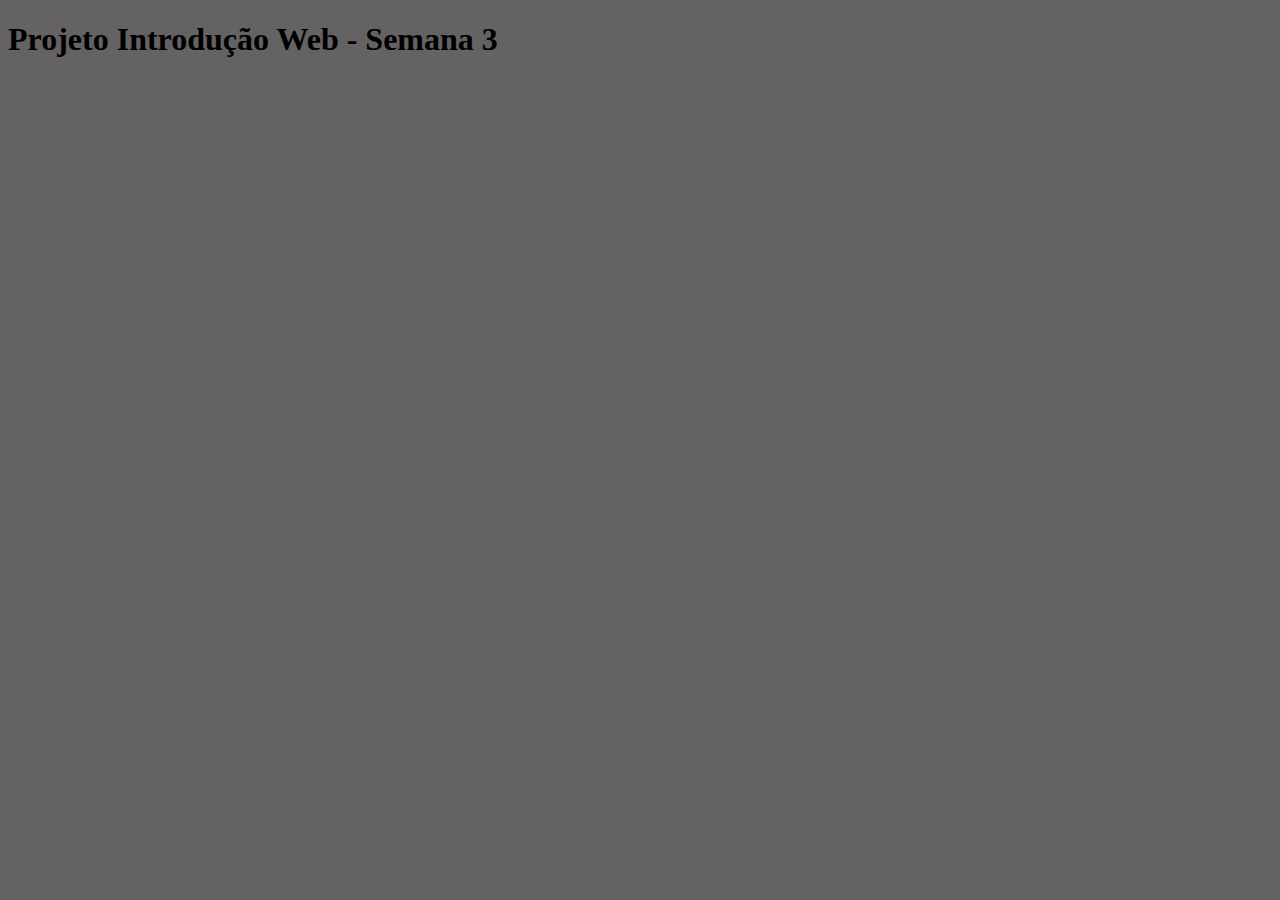
<file: semana-3/index.html>
<!DOCTYPE html>
<html lang="en">
<head>
    <meta charset="UTF-8">
    <meta http-equiv="X-UA-Compatible" content="IE=edge">
    <meta name="viewport" content="width=device-width, initial-scale=1.0">
    <title>Semana 3</title>
    <script src="index.js"></script>
</head>
<body>
    <body style="background-color:rgb(100, 98, 98);">
        <h1>Projeto Introdução Web - Semana 3</h1>
</body>
</html>
</file>
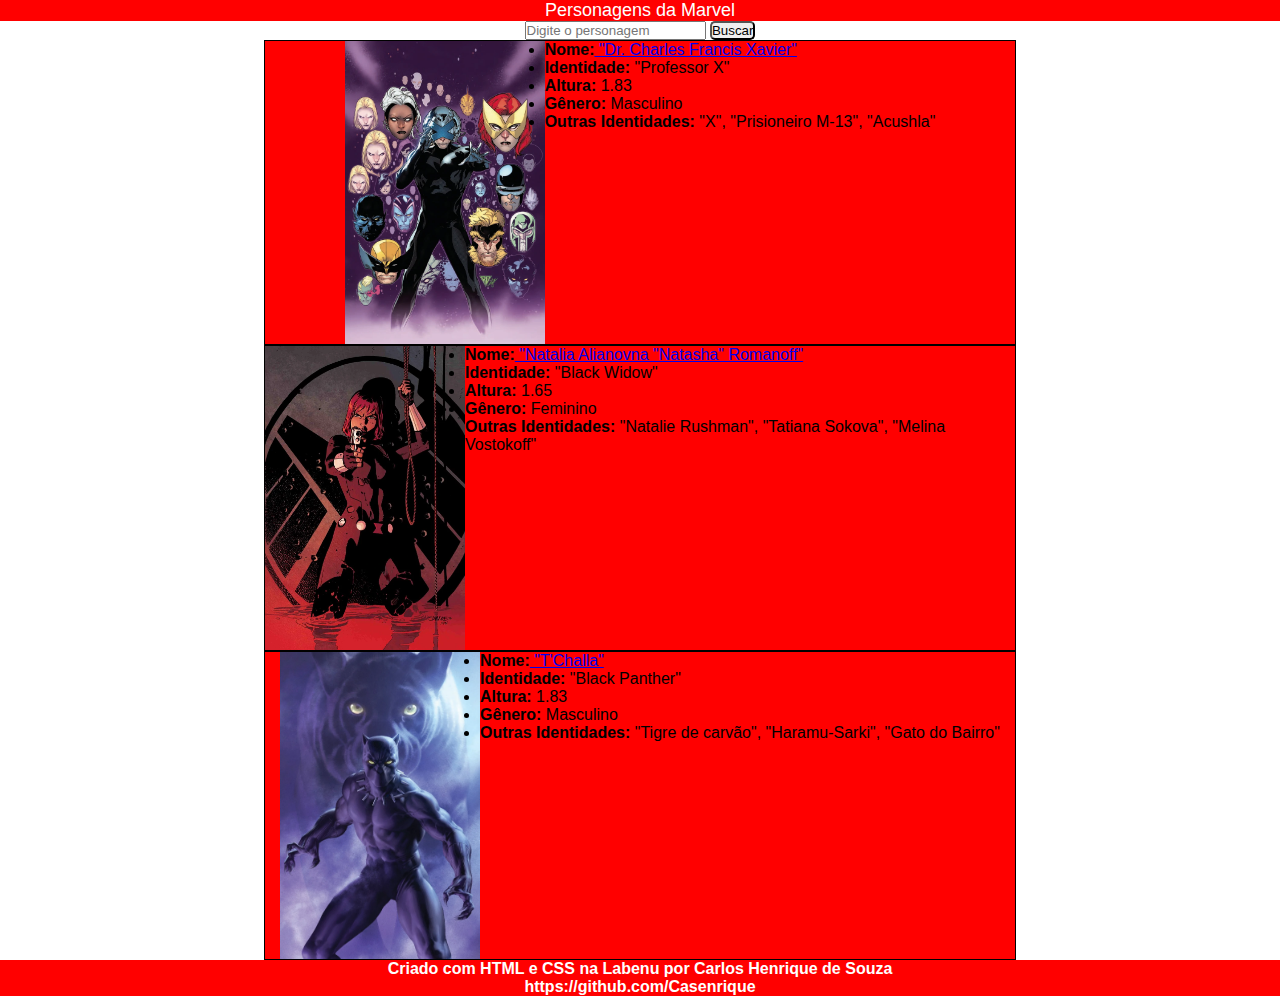
<file: semana-4/index.html>
<!DOCTYPE html>
<html lang="en">
<head>
    <meta charset="UTF-8">
    <meta http-equiv="X-UA-Compatible" content="IE=edge">
    <meta name="viewport" content="width=device-width, initial-scale=1.0">
    <title>Personagens da Marvel</title>
    <script src="index.js"></script>
    <link rel="stylesheet" href="style.css">
</head>
<body>
    <header class="header">
        <p>Personagens da Marvel</P>
    </header>
    <main>
        <div id="busca">
            <label for="personagem"></label>
            <input type="text" name="personagem" id="personagem" placeholder="Digite o personagem">
            <button type="button">Buscar</button>
        </div>
        <div>
            <section class="section-fotos">
                <img width="200px" src="./asset/Professor_X.jpg" alt="Imagem do Professor X">
                <ul>
                    <li><strong>Nome:</strong><a href="https://marvel.fandom.com/pt-br/wiki/Charles_Xavier_(Terra-616)" target="_blank"> "Dr. Charles Francis Xavier"</a></li>
                    <li><strong>Identidade:</strong> "Professor X"</li>
                    <li><strong>Altura:</strong> 1.83</li>
                    <li><strong>Gênero:</strong> Masculino</li>
                    <li><strong>Outras Identidades:</strong> "X", "Prisioneiro M-13", "Acushla"</li>
                </ul>
            </section>
            <section class="section-fotos">
                <img width="200px" src="./asset/Black_Widow.jpg" alt="Imagem do Viúva Negra">
                <ul>
                    <li><strong>Nome:</strong><a href="https://marvel.fandom.com/pt-br/wiki/Natalia_Romanova_(Terra-616)" target="_blank"> "Natalia Alianovna "Natasha" Romanoff"</a></li>
                    <li><strong>Identidade:</strong> "Black Widow"</li>
                    <li><strong>Altura:</strong> 1.65</li>
                    <li><strong>Gênero:</strong> Feminino</li>
                    <li><strong>Outras Identidades:</strong> "Natalie Rushman", "Tatiana Sokova", "Melina Vostokoff"</li>
                </ul>
            </section>
            <section class="section-fotos">
                <img width="200px" src="./asset/Black_Panther.jpg" alt="Imagem do Pantera Negra">
                <ul>
                    <li><strong>Nome:</strong><a href="https://marvel.fandom.com/pt-br/wiki/T%27Challa_(Terra-616)" target="_blank"> "T'Challa"</a></li>
                    <li><strong>Identidade:</strong> "Black Panther"</li>
                    <li><strong>Altura:</strong> 1.83</li>
                    <li><strong>Gênero:</strong> Masculino</li>
                    <li><strong>Outras Identidades:</strong> "Tigre de carvão", "Haramu-Sarki", "Gato do Bairro"</li>
                </ul>
            </section>
        </div>
    </main>
    <footer>
        <p><strong>Criado com HTML e CSS na Labenu por Carlos Henrique de Souza</strong></p>
        <p><strong>https://github.com/Casenrique</strong></p>
    </footer>
</body>
</html>
</file>
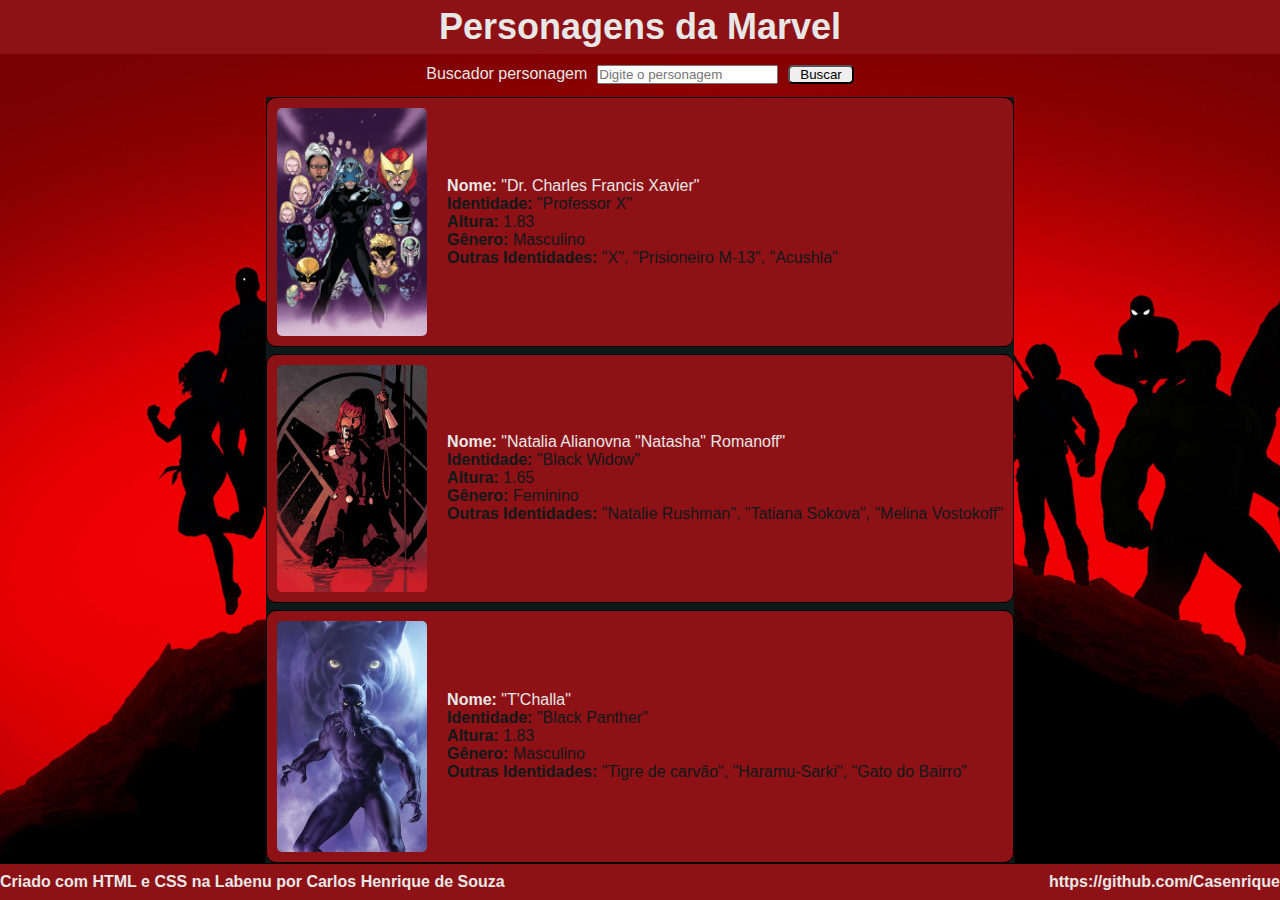
<file: semana-5/Flex/index.html>
<!DOCTYPE html>
<html lang="en">
<head>
    <meta charset="UTF-8">
    <meta http-equiv="X-UA-Compatible" content="IE=edge">
    <meta name="viewport" content="width=device-width, initial-scale=1.0">
    <title>Personagens da Marvel</title>
    <script src="index.js"></script>
    <link rel="stylesheet" href="style.css">
</head>
<body>
    <div class="container">
        <header class="header">
            <h1>Personagens da Marvel</h1>
        </header>
        <main>
            <div id="busca">
                <label for="personagem">Buscador personagem</label>
                <input type="text" name="personagem" id="personagem" placeholder="Digite o personagem">
                <button type="button">Buscar</button>
            </div>
            <div id="principal">
                <div class="section-fotos">
                    <div class="alinhamento">
                        <img  src="./asset/Professor_X.jpg" alt="Imagem do Professor X">
                        <nav>
                            <ul id="alinhar-acima">
                                <li id="cor-lista"><strong>Nome:</strong><a href="https://marvel.fandom.com/pt-br/wiki/Charles_Xavier_(Terra-616)" target="_blank"> "Dr. Charles Francis Xavier"</a></li>
                                <li><strong>Identidade:</strong> "Professor X"</li>
                                <li><strong>Altura:</strong> 1.83</li>
                                <li><strong>Gênero:</strong> Masculino</li>
                                <li><strong>Outras Identidades:</strong> "X", "Prisioneiro M-13", "Acushla"</li>
                            </ul>
                        </nav>
                    </div>
                </div>
                <div class="section-fotos">
                    <div class="alinhamento">
                        <img src="./asset/Black_Widow.jpg" alt="Imagem do Viúva Negra">
                        <nav>
                            <ul>
                                <li id="cor-lista"><strong>Nome:</strong><a href="https://marvel.fandom.com/pt-br/wiki/Natalia_Romanova_(Terra-616)" target="_blank"> "Natalia Alianovna "Natasha" Romanoff"</a></li>
                                <li><strong>Identidade:</strong> "Black Widow"</li>
                                <li><strong>Altura:</strong> 1.65</li>
                                <li><strong>Gênero:</strong> Feminino</li>
                                <li><strong>Outras Identidades:</strong> "Natalie Rushman", "Tatiana Sokova", "Melina Vostokoff"</li>
                            </ul>
                        </nav>
                    </div>
                </div>
                <div class="section-fotos">
                    <div class="alinhamento">
                        <img  src="./asset/Black_Panther.jpg" alt="Imagem do Pantera Negra">
                        <nav>
                            <ul>
                                <li id="cor-lista"><strong>Nome:</strong><a href="https://marvel.fandom.com/pt-br/wiki/T%27Challa_(Terra-616)" target="_blank"> "T'Challa"</a></li>
                                <li><strong>Identidade:</strong> "Black Panther"</li>
                                <li><strong>Altura:</strong> 1.83</li>
                                <li><strong>Gênero:</strong> Masculino</li>
                                <li><strong>Outras Identidades:</strong> "Tigre de carvão", "Haramu-Sarki", "Gato do Bairro"</li>
                            </ul>
                        </nav>
                    </div>
                </div>
            </div>
        </main>
        <footer class="footer">
            <p><strong>Criado com HTML e CSS na Labenu por Carlos Henrique de Souza</strong></p>
            <p><strong><a href="https://github.com/Casenrique" target="_blank">https://github.com/Casenrique</a></strong></p>
        </footer>
    </div>
</body>
</html>
</file>
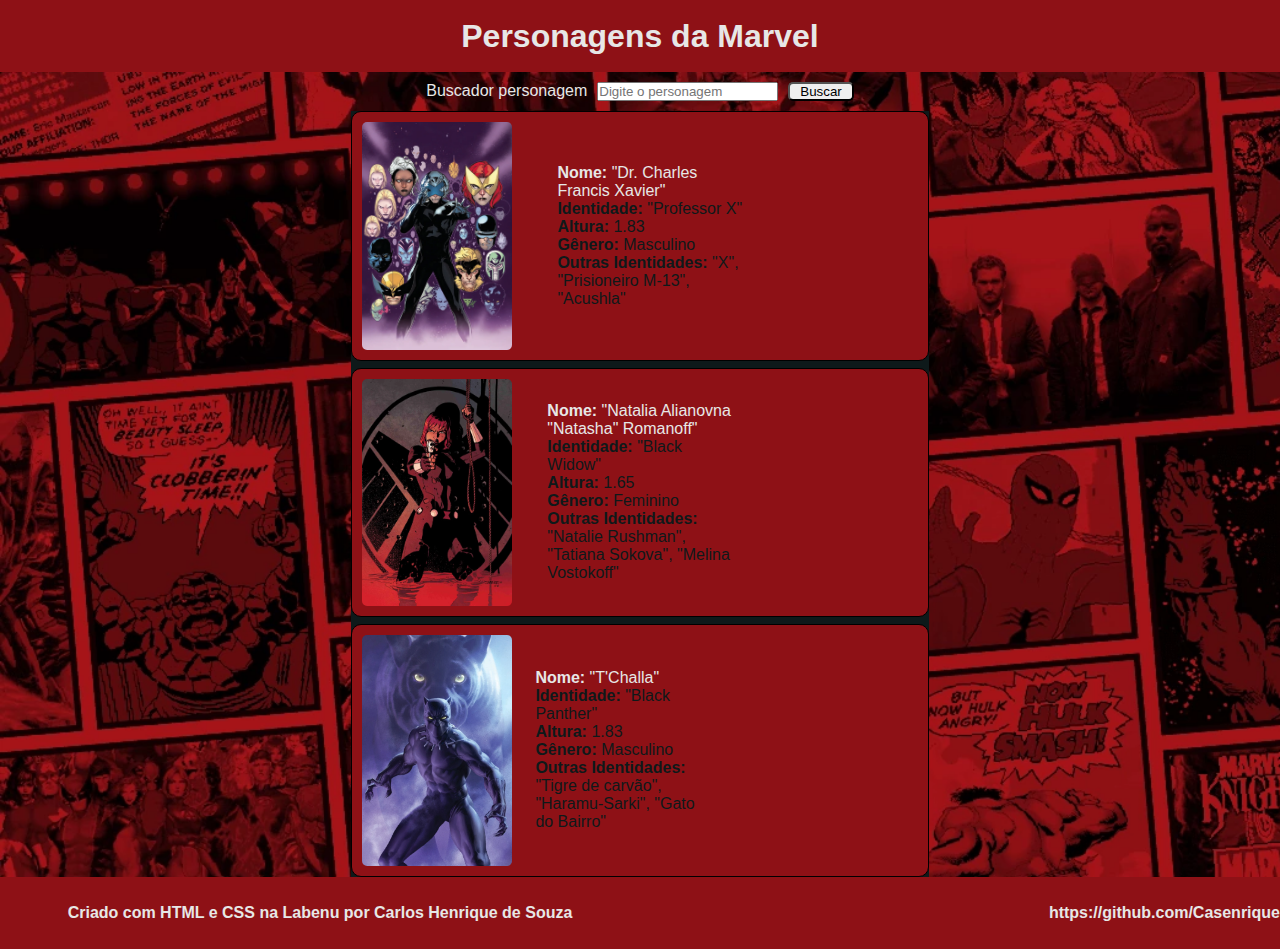
<file: semana-5/Grid/index.html>
<!DOCTYPE html>
<html lang="en">
<head>
    <meta charset="UTF-8">
    <meta http-equiv="X-UA-Compatible" content="IE=edge">
    <meta name="viewport" content="width=device-width, initial-scale=1.0">
    <title>Personagens da Marvel</title>
    <script src="index.js"></script>
    <link rel="stylesheet" href="style.css">
</head>
<body>
    <div class="container">
        <header class="header">
            <p><strong>Personagens da Marvel</strong></p>
        </header>
        <main>
            <div id="busca">
                <label for="personagem">Buscador personagem</label>
                <input type="text" name="personagem" id="personagem" placeholder="Digite o personagem">
                <button type="button">Buscar</button>
            </div>
            <div id="principal">
                <div class="section-fotos">
                    <div class="alinhamento">
                        <img  src="./asset/Professor_X.jpg" alt="Imagem do Professor X">
                        <nav>
                            <ul id="alinhar-acima">
                                <li id="cor-lista"><strong>Nome:</strong><a href="https://marvel.fandom.com/pt-br/wiki/Charles_Xavier_(Terra-616)" target="_blank"> "Dr. Charles Francis Xavier"</a></li>
                                <li><strong>Identidade:</strong> "Professor X"</li>
                                <li><strong>Altura:</strong> 1.83</li>
                                <li><strong>Gênero:</strong> Masculino</li>
                                <li><strong>Outras Identidades:</strong> "X", "Prisioneiro M-13", "Acushla"</li>
                            </ul>
                        </nav>
                    </div>
                </div>
                <div class="section-fotos">
                    <div class="alinhamento">
                        <img src="./asset/Black_Widow.jpg" alt="Imagem do Viúva Negra">
                        <nav>
                            <ul>
                                <li id="cor-lista"><strong>Nome:</strong><a href="https://marvel.fandom.com/pt-br/wiki/Natalia_Romanova_(Terra-616)" target="_blank"> "Natalia Alianovna "Natasha" Romanoff"</a></li>
                                <li><strong>Identidade:</strong> "Black Widow"</li>
                                <li><strong>Altura:</strong> 1.65</li>
                                <li><strong>Gênero:</strong> Feminino</li>
                                <li><strong>Outras Identidades:</strong> "Natalie Rushman", "Tatiana Sokova", "Melina Vostokoff"</li>
                            </ul>
                        </nav>
                    </div>
                </div>
                <div class="section-fotos">
                    <div class="alinhamento">
                        <img  src="./asset/Black_Panther.jpg" alt="Imagem do Pantera Negra">
                        <nav>
                            <ul>
                                <li id="cor-lista"><strong>Nome:</strong><a href="https://marvel.fandom.com/pt-br/wiki/T%27Challa_(Terra-616)" target="_blank"> "T'Challa"</a></li>
                                <li><strong>Identidade:</strong> "Black Panther"</li>
                                <li><strong>Altura:</strong> 1.83</li>
                                <li><strong>Gênero:</strong> Masculino</li>
                                <li><strong>Outras Identidades:</strong> "Tigre de carvão", "Haramu-Sarki", "Gato do Bairro"</li>
                            </ul>
                        </nav>
                    </div>
                </div>
            </div>
        </main>
        <footer class="footer">
            <p><strong>Criado com HTML e CSS na Labenu por Carlos Henrique de Souza</strong></p>
            <p id="alinha-footer"><strong><a href="https://github.com/Casenrique" target="_blank">https://github.com/Casenrique</a></strong></p>
        </footer>
    </div>
</body>
</html>
</file>
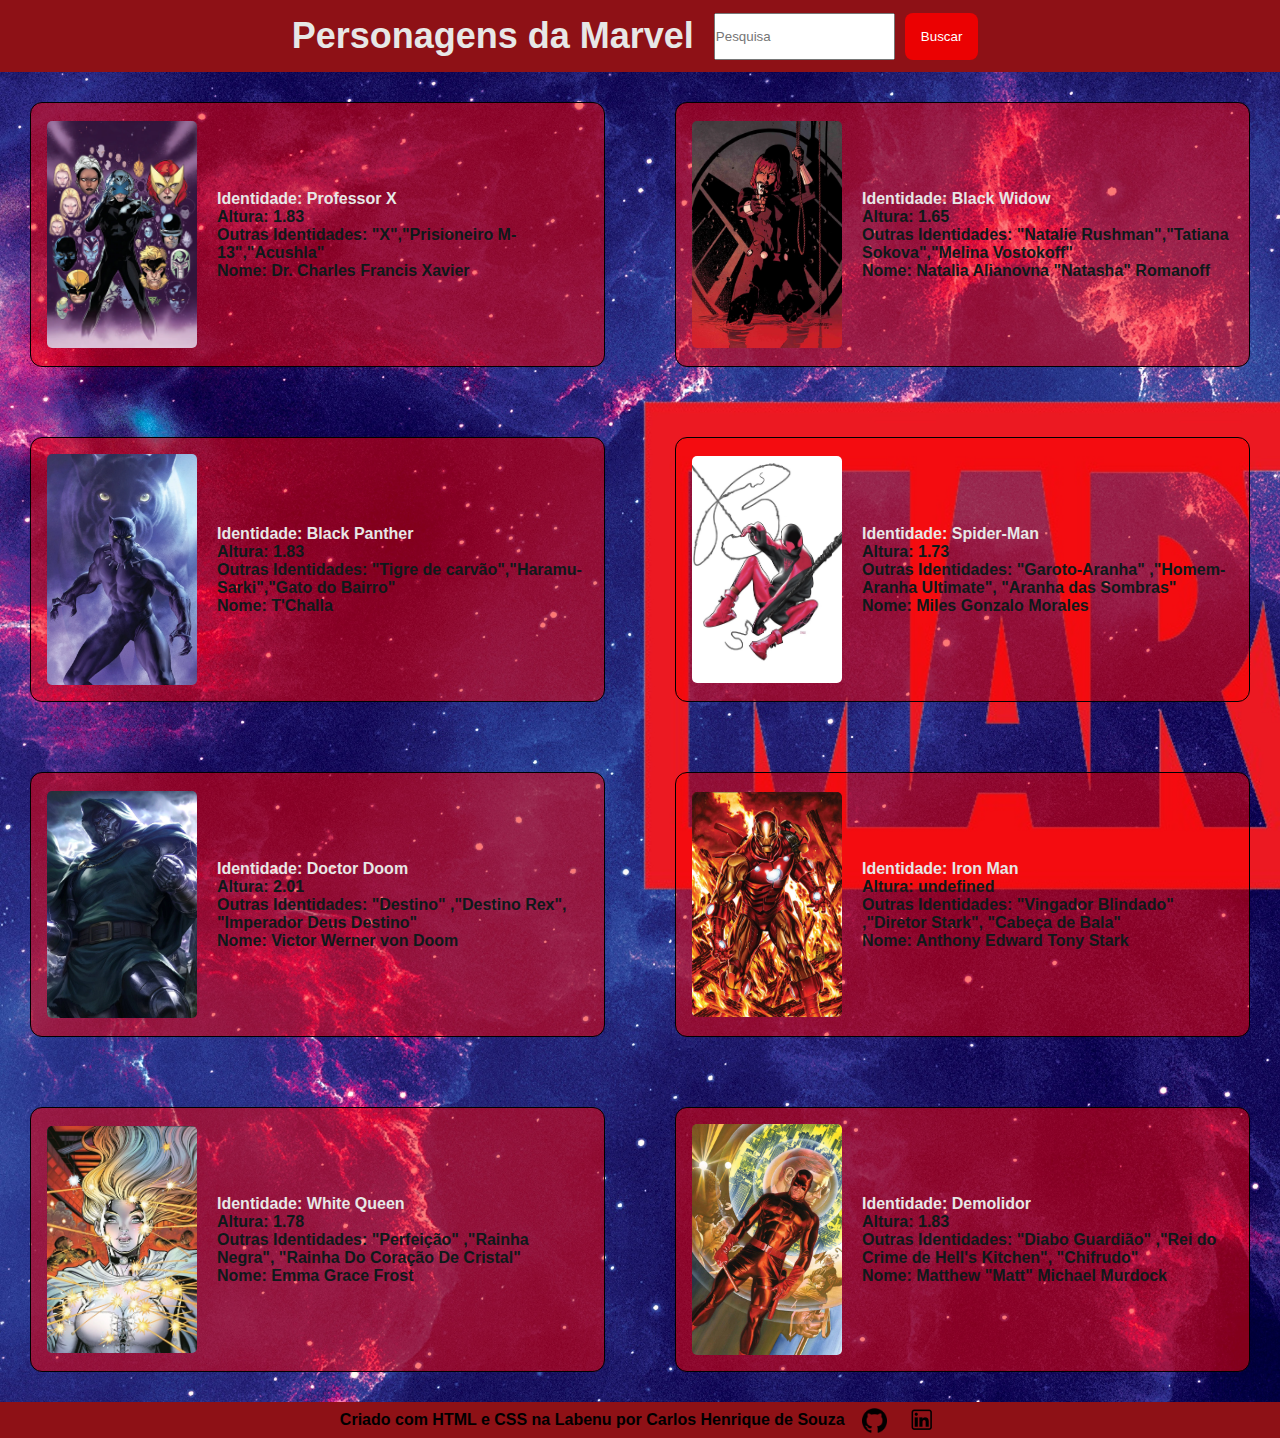
<file: semana-6/Flex/index.html>
<!DOCTYPE html>
<html lang="en">
<head>
    <meta charset="UTF-8">
    <meta http-equiv="X-UA-Compatible" content="IE=edge">
    <meta name="viewport" content="width=device-width, initial-scale=1.0">
    <title>Personagens da Marvel</title>
    <script src="index.js" defer></script>
        <link rel="stylesheet" href="style.css">
</head>
<body>
    <div class="container">
        <header class="header">
            <h1>Personagens da Marvel</h1>
            <div id="busca">
                <label for="personagem"></label>
                <input type="text" name="personagem" id="buscaPersonagem" placeholder="Pesquisa" >
                <button type="button" onclick="procuraPersonagem(event)" >Buscar</button>
            </div>
        </header>
        <main id="principal">
            
                <!-- <div class="section-fotos" id="caixa1">
                    <div class="alinhamento" id="box1">
                        <img  src="./asset/Professor_X.jpg" alt="Imagem do Professor X">
                        
                    </div>
                </div> -->
                <!-- <div class="section-fotos" id="caixa2">
                    <div class="alinhamento" id="box2">
                        <img src="./asset/Black_Widow.jpg" alt="Imagem da Viúva Negra">
                        
                    </div>
                </div>
                <div class="section-fotos" id="caixa3">
                    <div class="alinhamento" id="box3">
                        <img  src="./asset/Black_Panther.jpg" alt="Imagem do Pantera Negra">
                        
                    </div>
                </div>
                <div class="section-fotos" id="caixa4">
                    <div class="alinhamento" id="box4">
                        <img  src="./asset/Miles_Morales_Spider-Man.jpg" alt="Imagem do Miles Morales">
                        <ul class=id="lista-4">

                        </ul>
                    </div>
                </div> -->
            
        </main>
        <footer class="footer">
            <p><strong>Criado com HTML e CSS na Labenu por Carlos Henrique de Souza</strong></p>
            <a href="https://github.com/Casenrique" target="_blank" rel="noopener noreferrer"><img class="imagens-rodape" src="asset/github.png" alt="Github"></a>
            <a href="https://www.linkedin.com/in/carlos-henrique-de-souza-1767311a/" target="_blank" rel="noopener noreferrer"><img class="imagens-rodape" src="asset/linkedin.png" alt="Linkedin"></a>
        </footer>
    </div>
</body>
</html>
</file>
<file: semana-4/style.css>
* {
    margin: 0;
    padding: 0;
}

header {
    background-color: red;
    color: white;
    text-align: center;
    font-family: sans-serif;
    font-size: large;
}

body {
    font-family: sans-serif;
    font-size: 1em;
    color: black;
    /* margin-left: 36%;
    margin-top: 2%; */
    justify-content: center;
}

#busca {
    text-align: center;
}

button {
    border-radius: 5px;
    font-family: sans-serif;
}

section {
    margin: 0 auto;
    display: flex;
    justify-content: center;
    background-color: red;
    border: 1px solid black;
    /* width: 750px; */
}

.section-fotos {
    width: 750px;
}

footer {
    font-family: sans-serif;
    bottom: 0;
    /* position: absolute; */
    background-color: red;
    color: white;
    text-align: center;
}
</file>
<file: semana-5/Flex/style.css>
/* Parte 1 - aplicando Flexbox: */

* {
    margin: 0;
    padding: 0;
    box-sizing: border-box;
}

body, ul, li, p {
    list-style: none;
    font-size: 1.0rem;
    font-family: Arial;
}

label {
    color: #E7E7E6;
}

a {
    text-decoration: none;
    color: #E7E7E6;
}

a:link {
    text-decoration: none;
    color: #E7E7E6;
}

a:hover {
    text-decoration: underline;
}


.container {
    display: flex;
    flex-direction: column;
    height: 100vh;
    font-family: sans-serif;
    font-size: 1em;
    color:  #0E191A;
    justify-content: center;
}

header {
    height: 6vh;
    background-color: #8E1116;
    color: #E7E7E6;
    text-align: center;
    justify-content: center;
    align-items: center;
    font-family: sans-serif;
    font-size: large;
}

.header {
    display: flex;
}

main {
    background-color: #0E191A;
    display: flex;
    flex-direction: column;
    flex-grow: 1;
    align-items: center;
    justify-content: space-around;
    background-image: url(./asset/background.jpg);
    background-size: cover;
}

.footer {
    height: 4vh;
    display: flex;
    justify-content: space-between;
    align-items: center;
    font-family: sans-serif;
    bottom: 0;
    background-color: #8E1116;
    color: #E7E7E6;
    text-align: center;
}

#busca {
    text-align: center;
    padding: 10px;
    display: flex;
    gap: 10px;
}

button {
    border-radius: 5px;
    font-family: sans-serif;
    padding: 0px 10px;
}

#principal {
    background-color: #0E191A ;
    display: flex;
    flex-direction: column;
    gap: 7px;
}

.section-fotos {
    display: flex;    
    background-color: #8E1116;
    border: 1px solid black;
    border-radius: 10px;
    padding: 10px;
    display: flex; 
}

.alinhamento {
    display: flex;
    align-items: center;
    gap: 20px;  
}

img {
    width: 150px;
    border-radius: 5px;
}

nav { 
    display: flex;
    /* width: 570px; */
}

#cor-lista {
    color:#E7E7E6;
    text-decoration: none;
}
/* #alinhar-acima {
    align-self: flex-start;
} */


/* Parte 2 - aplicando Grid: */
</file>
<file: semana-5/Grid/style.css>
/* Parte 1 - aplicando Flexbox: */

* {
    margin: 0;
    padding: 0;
    box-sizing: border-box;
}

body, ul, li {
    list-style: none;
    font-size: 1.0rem;
    font-family: Arial;
}

label {
    color: #E7E7E6;
}

a {
    text-decoration: none;
    color: #E7E7E6;
}

a:link {
    text-decoration: none;
    color: #E7E7E6;
}

a:hover {
    text-decoration: underline;
}


.container {
    height: 100vh;
    display: grid;
    grid-template-columns: 1fr;
    grid-template-rows: 8vh 1fr 8vh;
    flex-direction: column;
    font-family: sans-serif;
    font-size: 1em;
    color:  #0E191A;
    justify-content: center;
}

header {
    /* height: 8vh; */
    background-color: #8E1116;
    color: #E7E7E6;
    text-align: center;
    justify-content: center;
    align-items: center;
    font-family: sans-serif;
    font-size: 2rem;
}

.header {
    display: flex;
}

main {
    background-color: #0E191A;
    display: flex;
    flex-direction: column;
    flex-grow: 1;
    align-items: center;
    justify-content: space-around;
    background-image: url(./asset/Site-background-dark.jpeg);
    background-size: cover;
}


#busca {
    text-align: center;
    padding: 10px;
    display: flex;
    gap: 10px;
}

button {
    border-radius: 5px;
    font-family: sans-serif;
    padding: 0px 10px;
}

#principal {
    background-color: #0E191A ;
    display: grid;
    grid-template-columns: 1fr;
    grid-template-rows: 3fr;    
    gap: 7px;
}

.section-fotos {
    display: grid;
    grid-template-columns: repeat(auto-fill, minmax(150px, 1fr));
    grid-template-rows: 1fr;    
    background-color: #8E1116;
    border: 1px solid black;
    border-radius: 10px;
    padding: 10px;
    display: flex; 
}

.alinhamento {
    display: grid;
    grid-template-columns: repeat(auto-fill, minmax(150px, 1fr));
    
    align-items: center;
    /* gap: 20px;   */
}

img {
    width: 150px;
    border-radius: 5px;
}

nav { 
    display: flex;
    /* width: 570px; */
}

#cor-lista {
    color:#E7E7E6;
    text-decoration: none;
}

.footer {
    display: grid;
    grid-template-columns: repeat(2, 2fr);
    
    align-items: center;
    font-family: sans-serif;
    font-size: 1.0rem;
    /* bottom: 0; */
    background-color: #8E1116;
    color: #E7E7E6;
    text-align: center;
}

#alinha-footer {
    justify-self: end;
}
</file>
<file: semana-6/Flex/style.css>
* {
    margin: 0;
    padding: 0;
    box-sizing: border-box;
}

body, ul, p {
    list-style: none;
    font-size: 1.0rem;
    font-family: Arial;
}

li {
    list-style: none;
    font-size: 1.0rem;
    font-family: Arial;
    font-weight: bold;
}

label {
    color: #E7E7E6;
}

a {
    text-decoration: none;
    color: #E7E7E6;
}

a:link {
    text-decoration: none;
    color: #E7E7E6;
}

a:hover {
    text-decoration: underline;
}


.container {
    display: grid;
    grid-template-rows: 8vh 1fr 4vh;
    height: 100vh;
    font-family: sans-serif;
    font-size: 1em;
    color:  #0E191A;
}

header {
    /* height: 6vh; */
    background-color: #8E1116;
    display: flex;
    flex-wrap: wrap;
    color: #E7E7E6;
    text-align: center;
    justify-content: center;
    align-items: center;
    font-family: sans-serif;
    font-size: large;
}

.header {
    display: flex;
}

main {
    background-color: #0E191A;
    background-image: url(./asset/marvel2.jpg);
    /* background-image: url(./asset/marvel-wallpaper.jpg); */
    background-size: cover;
    display: grid;
    grid-template-columns: repeat(auto-fill, minmax(440px, 1fr));
    justify-items: center;
    align-items: start;
    gap: 10px;
}

.footer {
    display: flex;
    justify-content: center;
    align-items: center;
    font-family: sans-serif;
    bottom: 0;
    background-color: #8E1116;
    color: #000000;
    text-align: center;
    padding: 4px;
    gap: 1vw;
}

.imagens-rodape {
    max-width: 35px;
    max-height: 35px;
    padding: 5px;
    display: flex;
    align-self: flex-end;
    justify-self: flex-end;
}

#busca {
    text-align: center;
    padding: 10px;
    display: flex;
    gap: 10px;
}

button {
    border-radius: 5px;
    font-family: sans-serif;
    padding: 0px 10px;
    background-color: #EB0102;
    border-radius: 8px;
    padding: 16px;
    max-width: 200px;
    border: none;
    color: white;
    /* margin-top: 32px; */
    cursor: pointer;
}

button:hover {
    background-color: #E7E7E6; ;
}

.section-fotos {
    min-width: 440px;
    max-width: 600px;
    display: flex;    
    /* justify-items: center;
    align-items: center; */
    background-color: #fc000085;
    border: 1px solid black;
    border-radius: 12px;
    padding: 10px;
    /* position: relative; */
    margin: 30px;
    padding: 16px;
    gap: 10px;
}

.alinhamento {
    display: flex;
    align-items: center;
    justify-content: center;
    gap: 20px;
    min-height: 231px;  
}

img {
    max-width: 150px;
    border-radius: 5px;
}

.cor-lista {
    color:#E7E7E6;
    text-decoration: none;
}
.alinhar-acima {
    align-self: center;
}


@media screen and (max-device-width: 690px) {
    .container {
        display: grid;
        grid-template-rows: 12vh 1fr 4vh;
        
    }
}
</file>
